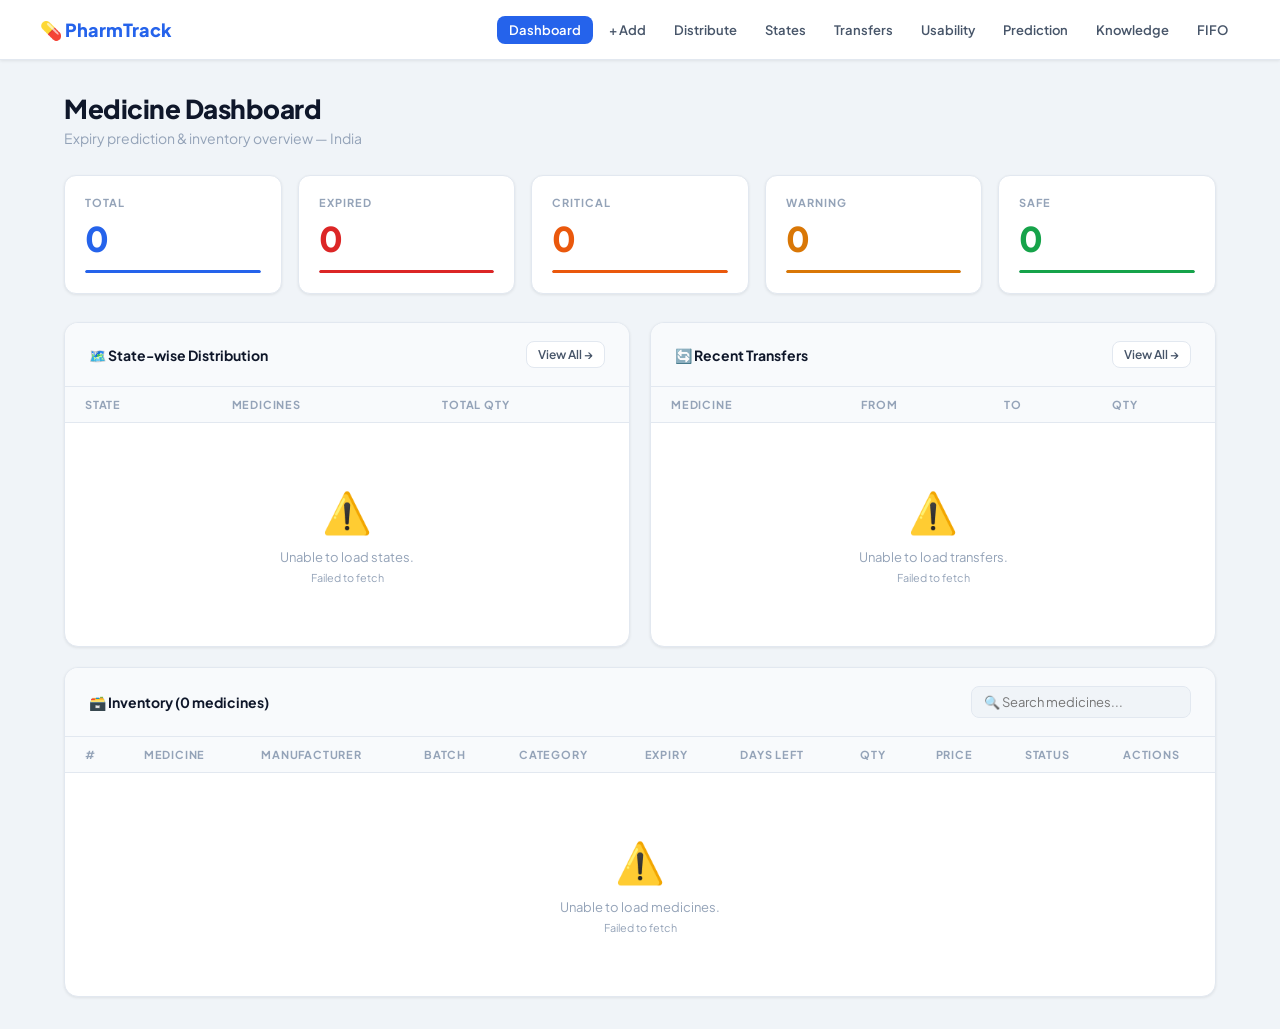
<file: Frontend/index.html>
<!DOCTYPE html>
<html lang="en">
<head>
    <meta charset="UTF-8">
    <meta name="viewport" content="width=device-width, initial-scale=1.0">

    <title>PharmTrack — Dashboard</title>

    <link rel="stylesheet" href="static/style.css">
</head>

<body>

<nav>
    <div class="nav-brand">
        💊 PharmTrack
    </div>

    <div class="nav-links">
        <a href="index.html" class="active">Dashboard</a>
        <a href="add.html">+ Add</a>
        <a href="distribute.html">Distribute</a>
        <a href="states.html">States</a>
        <a href="transfers.html">Transfers</a>
        <a href="usability.html">Usability</a>
        <a href="prediction.html">Prediction</a>
        <a href="knowledge.html">Knowledge</a>
        <a href="fifo.html">FIFO</a>
    </div>
</nav>


<main class="container">

    <!-- Header -->
    <div class="page-header">
        <div class="page-title">Medicine Dashboard</div>

        <div class="page-sub">
            Expiry prediction & inventory overview — India
        </div>
    </div>


    <!-- Statistics -->
    <div class="stats">

        <div class="stat total">
            <div class="lbl">Total</div>
            <div class="val" id="total">0</div>

            <div class="stat-bar">
                <div class="stat-bar-fill"
                     style="width:100%; background:var(--accent);">
                </div>
            </div>
        </div>


        <div class="stat expired">
            <div class="lbl">Expired</div>
            <div class="val" id="expired">0</div>

            <div class="stat-bar">
                <div id="expiredBar"
                     class="stat-bar-fill"
                     style="background:var(--expired);">
                </div>
            </div>
        </div>


        <div class="stat critical">
            <div class="lbl">Critical</div>
            <div class="val" id="critical">0</div>

            <div class="stat-bar">
                <div id="criticalBar"
                     class="stat-bar-fill"
                     style="background:var(--critical);">
                </div>
            </div>
        </div>


        <div class="stat warning">
            <div class="lbl">Warning</div>
            <div class="val" id="warning">0</div>

            <div class="stat-bar">
                <div id="warningBar"
                     class="stat-bar-fill"
                     style="background:var(--warning);">
                </div>
            </div>
        </div>


        <div class="stat safe">
            <div class="lbl">Safe</div>
            <div class="val" id="safe">0</div>

            <div class="stat-bar">
                <div id="safeBar"
                     class="stat-bar-fill"
                     style="background:var(--safe);">
                </div>
            </div>
        </div>

    </div>


    <!-- Two Columns -->
    <div class="two-col">

        <!-- State Distribution -->
        <div class="card">

            <div class="card-head">

                <h3>🗺️ State-wise Distribution</h3>

                <a class="btn btn-ghost btn-sm"
                   href="states.html">
                    View All →
                </a>

            </div>


            <div style="overflow-x:auto;">

                <table>

                    <thead>
                        <tr>
                            <th>State</th>
                            <th>Medicines</th>
                            <th>Total Qty</th>
                        </tr>
                    </thead>


                    <tbody id="stateTable">

                        <tr>
                            <td colspan="3">

                                <div class="empty">

                                    <div class="empty-icon">
                                        🗺️
                                    </div>

                                    <p>
                                        Loading state data...
                                    </p>

                                </div>

                            </td>
                        </tr>

                    </tbody>

                </table>

            </div>

        </div>


        <!-- Recent Transfers -->
        <div class="card">

            <div class="card-head">

                <h3>🔄 Recent Transfers</h3>

                <a class="btn btn-ghost btn-sm"
                   href="transfers.html">
                    View All →
                </a>

            </div>


            <div style="overflow-x:auto;">

                <table>

                    <thead>
                        <tr>
                            <th>Medicine</th>
                            <th>From</th>
                            <th>To</th>
                            <th>Qty</th>
                        </tr>
                    </thead>


                    <tbody id="transferTable">

                        <tr>
                            <td colspan="4">

                                <div class="empty">

                                    <div class="empty-icon">
                                        🔄
                                    </div>

                                    <p>
                                        Loading transfers...
                                    </p>

                                </div>

                            </td>
                        </tr>

                    </tbody>

                </table>

            </div>

        </div>

    </div>


    <!-- Inventory -->
    <div class="card">

        <div class="card-head">

            <h3>
                🗃️ Inventory
                (<span id="inventoryCount">0</span> medicines)
            </h3>

            <input
                type="text"
                id="search"
                class="search-input"
                placeholder="🔍 Search medicines..."
            >

        </div>


        <div style="overflow-x:auto;">

            <table>

                <thead>

                    <tr>
                        <th>#</th>
                        <th>Medicine</th>
                        <th>Manufacturer</th>
                        <th>Batch</th>
                        <th>Category</th>
                        <th>Expiry</th>
                        <th>Days Left</th>
                        <th>Qty</th>
                        <th>Price</th>
                        <th>Status</th>
                        <th>Actions</th>
                    </tr>

                </thead>


                <tbody id="medicineTable">

                    <tr>

                        <td colspan="11">

                            <div class="empty">

                                <div class="empty-icon">
                                    💊
                                </div>

                                <p>
                                    Loading medicines...
                                </p>

                            </div>

                        </td>

                    </tr>

                </tbody>

            </table>

        </div>

    </div>

</main>


<!-- JavaScript -->
<script src="static/script.js"></script>

</body>
</html>
</file>
<file: Frontend/static/style.css>
@import url('https://fonts.googleapis.com/css2?family=Plus+Jakarta+Sans:wght@300;400;500;600;700;800&family=JetBrains+Mono:wght@400;500&display=swap');

:root {
    --bg: #f0f4f8;
    --surface: #ffffff;
    --surface2: #f8fafc;
    --border: #e2e8f0;
    --text: #0f172a;
    --text2: #475569;
    --muted: #94a3b8;
    --accent: #2563eb;
    --accent-light: #eff6ff;
    --expired: #dc2626;
    --expired-light: #fef2f2;
    --critical: #ea580c;
    --critical-light: #fff7ed;
    --warning: #d97706;
    --warning-light: #fffbeb;
    --safe: #16a34a;
    --safe-light: #f0fdf4;
    --shadow: 0 1px 3px rgba(0,0,0,0.08);
    --shadow-md: 0 4px 6px rgba(0,0,0,0.07);
}

*,
*::before,
*::after {
    box-sizing: border-box;
    margin: 0;
    padding: 0;
}

body {
    font-family: 'Plus Jakarta Sans', sans-serif;
    background: var(--bg);
    color: var(--text);
    min-height: 100vh;
}

nav {
    background: var(--surface);
    border-bottom: 1px solid var(--border);
    padding: 0 40px;
    display: flex;
    align-items: center;
    justify-content: space-between;
    min-height: 60px;
    position: sticky;
    top: 0;
    z-index: 100;
    box-shadow: var(--shadow);
}

.nav-brand {
    font-size: 18px;
    font-weight: 800;
    color: var(--accent);
    display: flex;
    align-items: center;
    gap: 8px;
}

.nav-links {
    display: flex;
    align-items: center;
    gap: 4px;
    flex-wrap: wrap;
}

.nav-links a {
    color: var(--text2);
    text-decoration: none;
    padding: 6px 12px;
    border-radius: 8px;
    font-size: 13px;
    font-weight: 600;
    transition: all 0.15s;
}

.nav-links a:hover {
    background: var(--accent-light);
    color: var(--accent);
}

.nav-links a.active {
    background: var(--accent);
    color: #fff;
}

.container {
    max-width: 1200px;
    margin: 0 auto;
    padding: 32px 24px;
}

.page-header {
    margin-bottom: 28px;
}

.page-title {
    font-size: 26px;
    font-weight: 800;
    letter-spacing: -0.5px;
}

.page-sub {
    font-size: 14px;
    color: var(--muted);
    margin-top: 4px;
}

.stats {
    display: grid;
    grid-template-columns: repeat(5, 1fr);
    gap: 16px;
    margin-bottom: 28px;
}

.stat {
    background: var(--surface);
    border: 1px solid var(--border);
    border-radius: 12px;
    padding: 20px;
    box-shadow: var(--shadow);
    transition: transform 0.15s, box-shadow 0.15s;
}

.stat:hover {
    transform: translateY(-2px);
    box-shadow: var(--shadow-md);
}

.stat .lbl {
    font-size: 11px;
    font-weight: 700;
    text-transform: uppercase;
    letter-spacing: 1px;
    color: var(--muted);
    margin-bottom: 8px;
}

.stat .val {
    font-size: 34px;
    font-weight: 800;
}

.stat.total .val {
    color: var(--accent);
}

.stat.expired .val {
    color: var(--expired);
}

.stat.critical .val {
    color: var(--critical);
}

.stat.warning .val {
    color: var(--warning);
}

.stat.safe .val {
    color: var(--safe);
}

.stat-bar {
    height: 3px;
    border-radius: 2px;
    margin-top: 10px;
    background: var(--border);
    overflow: hidden;
}

.stat-bar-fill {
    height: 100%;
    border-radius: 2px;
}

.card {
    background: var(--surface);
    border: 1px solid var(--border);
    border-radius: 14px;
    box-shadow: var(--shadow);
    overflow: hidden;
}

.card-head {
    display: flex;
    align-items: center;
    justify-content: space-between;
    padding: 18px 24px;
    border-bottom: 1px solid var(--border);
    background: var(--surface2);
}

.card-head h3 {
    font-size: 14px;
    font-weight: 700;
}

table {
    width: 100%;
    border-collapse: collapse;
}

thead th {
    padding: 11px 20px;
    font-size: 11px;
    font-weight: 700;
    text-transform: uppercase;
    letter-spacing: 0.8px;
    color: var(--muted);
    background: var(--surface2);
    text-align: left;
    border-bottom: 1px solid var(--border);
}

tbody tr {
    border-bottom: 1px solid var(--border);
    transition: background 0.1s;
}

tbody tr:last-child {
    border-bottom: none;
}

tbody tr:hover {
    background: var(--accent-light);
}

tbody td {
    padding: 14px 20px;
    font-size: 13px;
}

.name {
    font-weight: 700;
}

.mono {
    font-family: 'JetBrains Mono', monospace;
    font-size: 11px;
    color: var(--text2);
}

.badge {
    display: inline-flex;
    align-items: center;
    padding: 3px 10px;
    border-radius: 20px;
    font-size: 11px;
    font-weight: 700;
    text-transform: uppercase;
}

.badge.expired {
    background: var(--expired-light);
    color: var(--expired);
}

.badge.critical {
    background: var(--critical-light);
    color: var(--critical);
}

.badge.warning {
    background: var(--warning-light);
    color: var(--warning);
}

.badge.safe {
    background: var(--safe-light);
    color: var(--safe);
}

.btn {
    display: inline-flex;
    align-items: center;
    gap: 6px;
    padding: 8px 16px;
    border-radius: 8px;
    font-family: 'Plus Jakarta Sans', sans-serif;
    font-size: 13px;
    font-weight: 600;
    cursor: pointer;
    border: none;
    text-decoration: none;
    transition: all 0.15s;
}

.btn:hover {
    transform: translateY(-1px);
}

.btn-primary {
    background: var(--accent);
    color: #fff;
}

.btn-ghost {
    background: var(--surface);
    color: var(--text2);
    border: 1px solid var(--border);
}

.btn-danger {
    background: var(--expired-light);
    color: var(--expired);
    border: 1px solid #fca5a5;
}

.btn-sm {
    padding: 5px 11px;
    font-size: 12px;
}

.search-input {
    background: var(--bg);
    border: 1px solid var(--border);
    border-radius: 8px;
    padding: 7px 12px;
    color: var(--text);
    font-family: 'Plus Jakarta Sans';
    font-size: 13px;
    outline: none;
    width: 220px;
}

.form-card {
    background: var(--surface);
    border: 1px solid var(--border);
    border-radius: 14px;
    padding: 32px;
    max-width: 700px;
    box-shadow: var(--shadow);
}

.form-grid {
    display: grid;
    grid-template-columns: 1fr 1fr;
    gap: 20px;
}

.fg {
    display: flex;
    flex-direction: column;
    gap: 6px;
}

.fg.full {
    grid-column: 1 / -1;
}

.fg label {
    font-size: 12px;
    font-weight: 700;
    color: var(--text2);
}

.fg input,
.fg select {
    width: 100%;
    background: var(--bg);
    border: 1px solid var(--border);
    border-radius: 9px;
    padding: 11px 14px;
    color: var(--text);
    font-family: 'Plus Jakarta Sans';
    font-size: 14px;
    outline: none;
}

.form-actions {
    display: flex;
    gap: 10px;
    margin-top: 28px;
    padding-top: 24px;
    border-top: 1px solid var(--border);
}

.two-col {
    display: grid;
    grid-template-columns: 1fr 1fr;
    gap: 20px;
    margin-bottom: 20px;
}

.empty {
    text-align: center;
    padding: 48px 24px;
    color: var(--muted);
}

.empty-icon {
    font-size: 40px;
    margin-bottom: 12px;
}

@media (max-width: 900px) {
    .stats {
        grid-template-columns: repeat(3, 1fr);
    }

    .two-col {
        grid-template-columns: 1fr;
    }
}

@media (max-width: 600px) {
    .stats {
        grid-template-columns: repeat(2, 1fr);
    }

    .form-grid {
        grid-template-columns: 1fr;
    }

    nav {
        padding: 10px 16px;
        flex-wrap: wrap;
        gap: 8px;
    }

    .container {
        padding: 20px 16px;
    }

    .search-input {
        width: 150px;
    }
}
</file>
